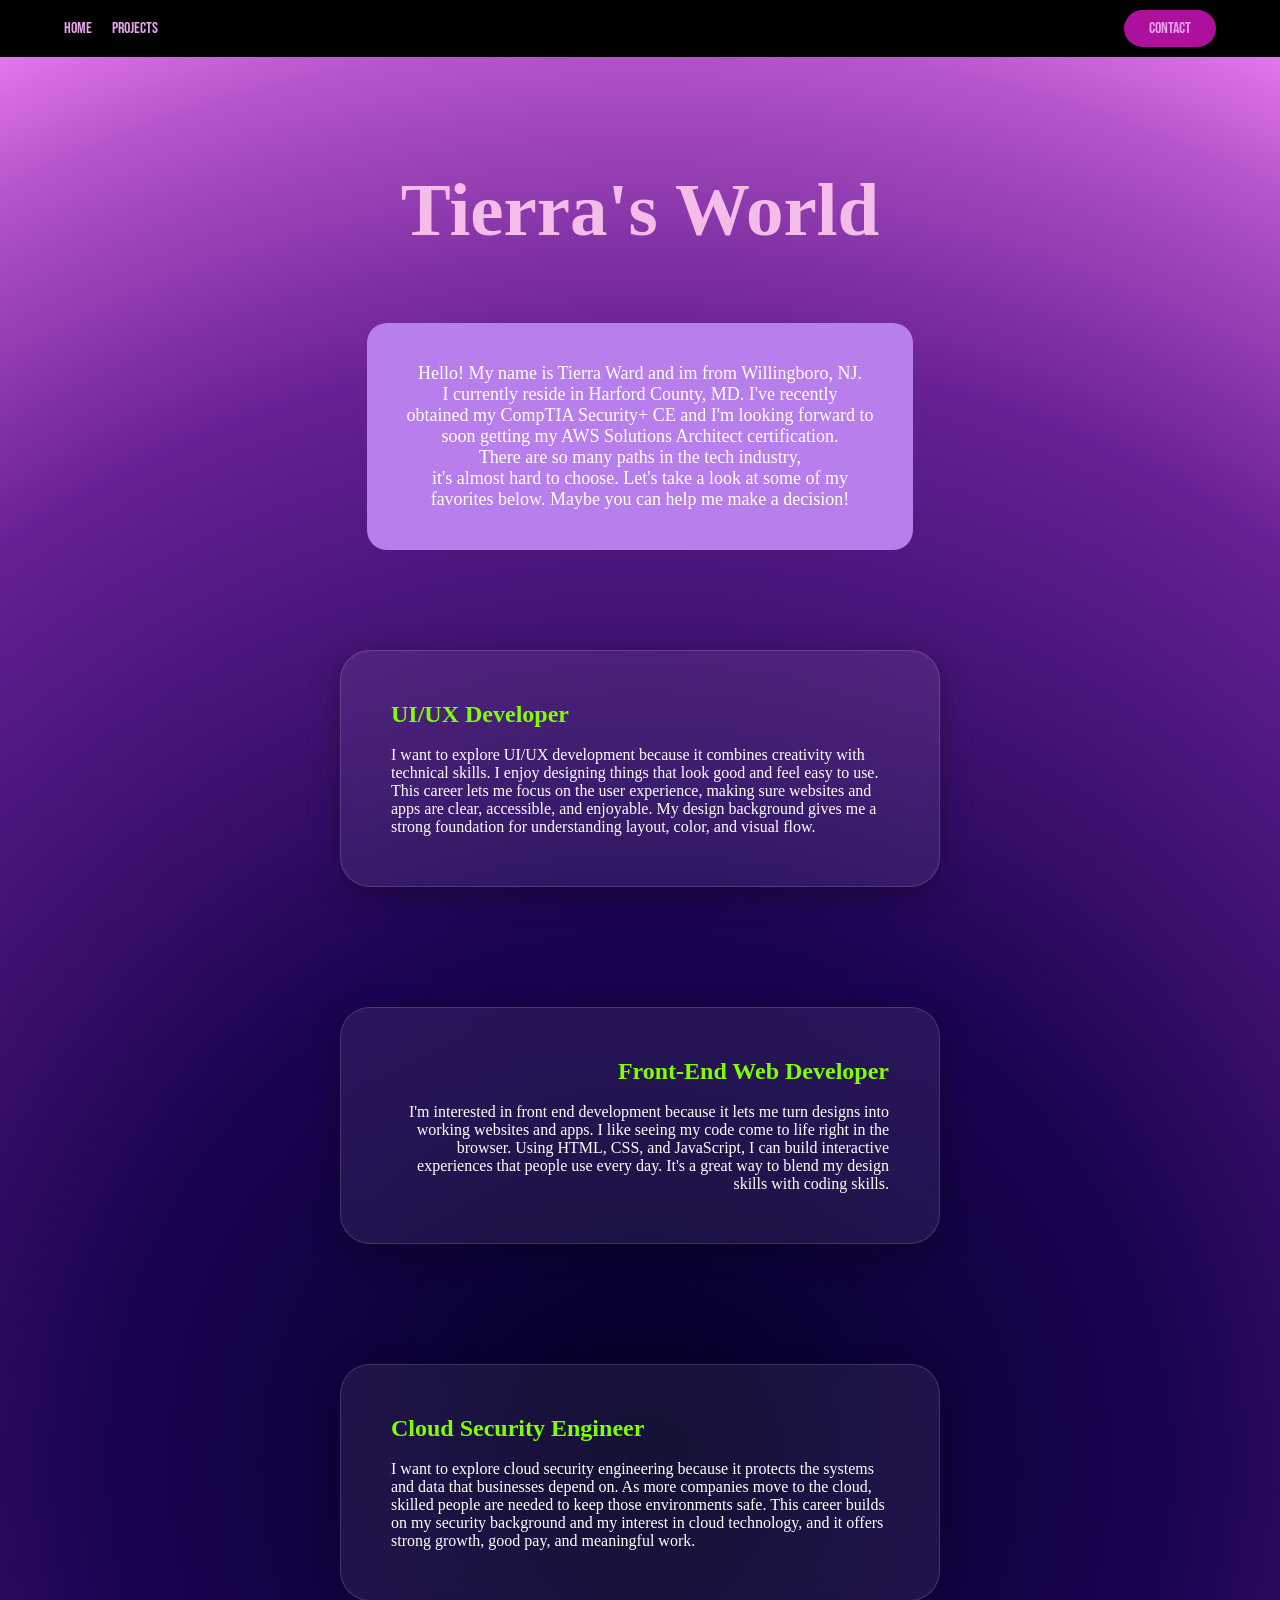
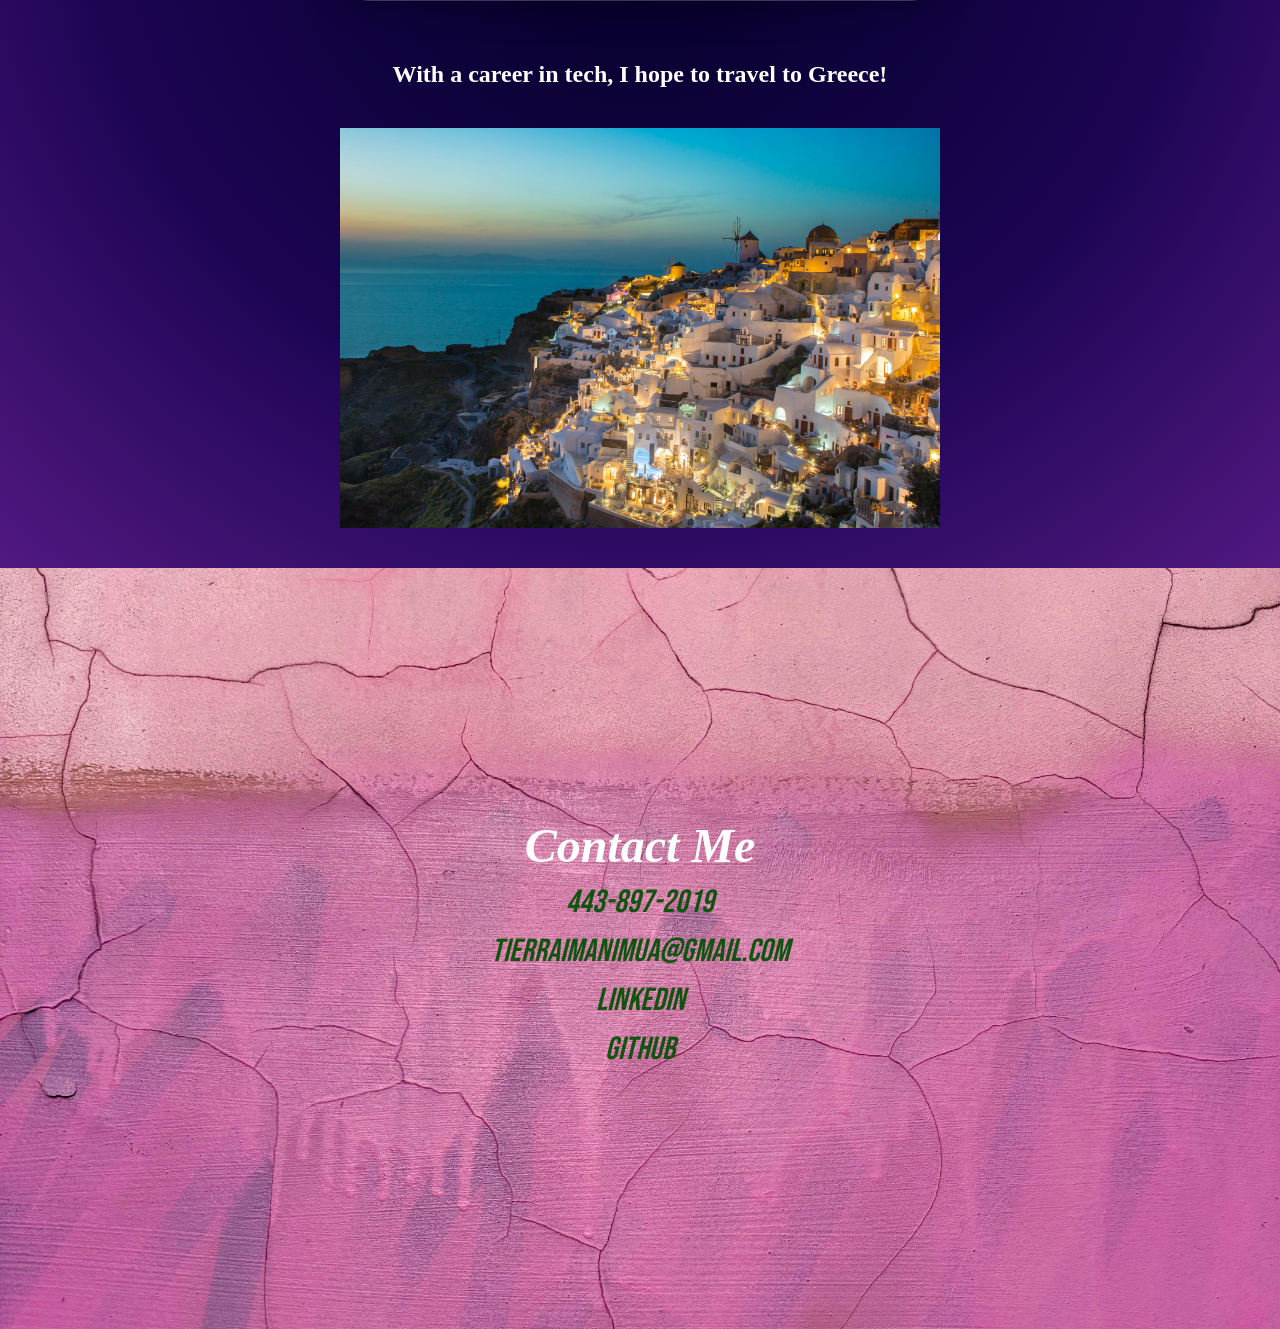
<file: index.html>
<!DOCTYPE html>
<html lang="en">
    <head>
        <meta charset="UTF-8">
        <title>Front End Web Development Portfolio</title>
        <meta name="viewport" content="width=device-width, initial-scale=1.0">
        <link rel="stylesheet" href="styles.css">
        <meta name= "viewport" content="width=device-width, initial-scale=1.0"> 
    </head>
    <body>
        <header>
            <nav>
                <ul class="nav_links">
                    <li><a href="index.html">Home</a></li>
                    <li><a href="projects.html" target="_self">Projects</a></li>
                </ul>
            </nav>
            <a class="cta" href="#contact_info"><button>Contact</button></a>
        </header>
        <main>
            <h1 class="heading">Tierra's World</h1>
            <div class="bio_box">
                <p id="bio">Hello! My name is Tierra Ward and im from Willingboro, NJ.<br>
                I currently reside in Harford County, MD. I've recently<br>
                obtained my CompTIA Security+ CE and I'm looking forward to<br>
                soon getting my AWS Solutions Architect certification.<br>
                There are so many paths in the tech industry,<br>
                it's almost hard to choose. Let's take a look at some of my<br>
                favorites below. Maybe you can help me make a decision!
                </p>
            </div>
            
            <section class="ux_dev">
                <div class="text_container">
                <h2 class="text_title">UI/UX Developer</h2>
                <br>
                <p>I want to explore UI/UX development because it combines creativity with technical skills.
                I enjoy designing things that look good and feel easy to use.
                This career lets me focus on the user experience, making sure websites
                and apps are clear, accessible, and enjoyable. My design background gives
                me a strong foundation for understanding layout, color, and visual flow.</p>
                </div>
            </section>
            
            <section class="front_dev">
                <div class="text_container">
                <h2 class="text_title">Front-End Web Developer</h2>
                <br>
                <p>I'm interested in front end development because it lets me turn designs 
                    into working websites and apps. I like seeing my code come to life right
                    in the browser. Using HTML, CSS, and JavaScript, I can build interactive 
                    experiences that people use every day. It's a great way to blend my design 
                    skills with coding skills.</p>
                </div>
            </section>

            <section class="cloud">
                <div class="text_container">
                <h2 class="text_title">Cloud Security Engineer</h2>
                <br>
                <p>I want to explore cloud security engineering because it protects the systems 
                    and data that businesses depend on. As more companies move to the cloud, skilled 
                    people are needed to keep those environments safe. This career builds on my security
                    background and my interest in cloud technology, and it offers strong growth, good pay,
                    and meaningful work.</p>
                </div>
            </section>
            <di>
                <h2 class="greece_header">With a career in tech, I hope to travel to Greece!</h2>
                <div class="greece_frame">
                    <img src="assets/Greece.jpg" alt="beautiful city of Greece">
                </div>
            </di>
        </main>
        <footer id="contact_info">
             <address>
                <div class="footh2_box">
                    <h2 class="footh2">Contact Me</h2>
                </div>
                <div>
                    <a class="contact" href="tel:4438972019">443-897-2019</a></li>
                    <a class="contact" href="mailto:tierraimanimua@gmail.com">tierraimanimua@gmail.com</a></li>
                    <a class="contact" href="https://www.linkedin.com/in/tierra-ward-404134386" target="_blank">LinkedIn</a></li>
                    <a class="contact" href="https://github.com/TierraImani/CodeSquad-Portfolio.git" target="_blank">GitHub</a></li>
                </div>
            </address>
        </footer>
    </body>
</html>
</file>
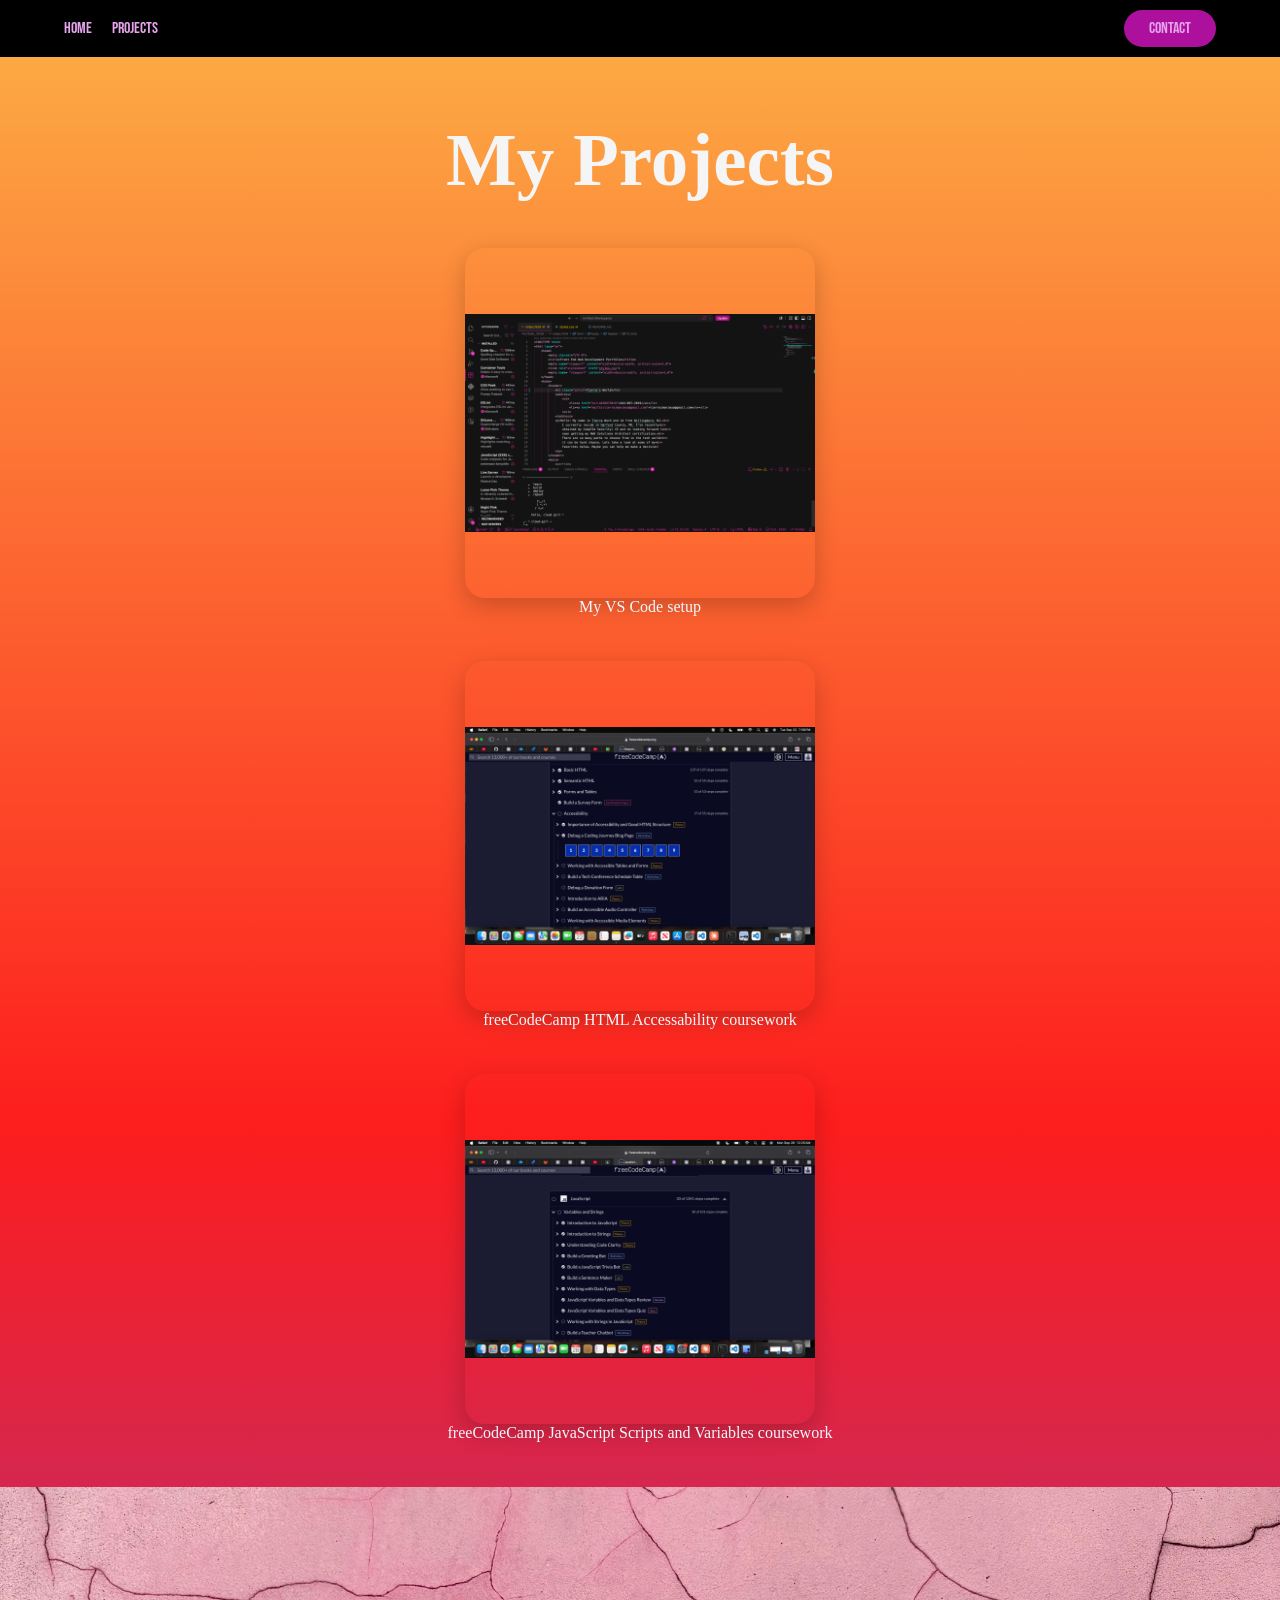
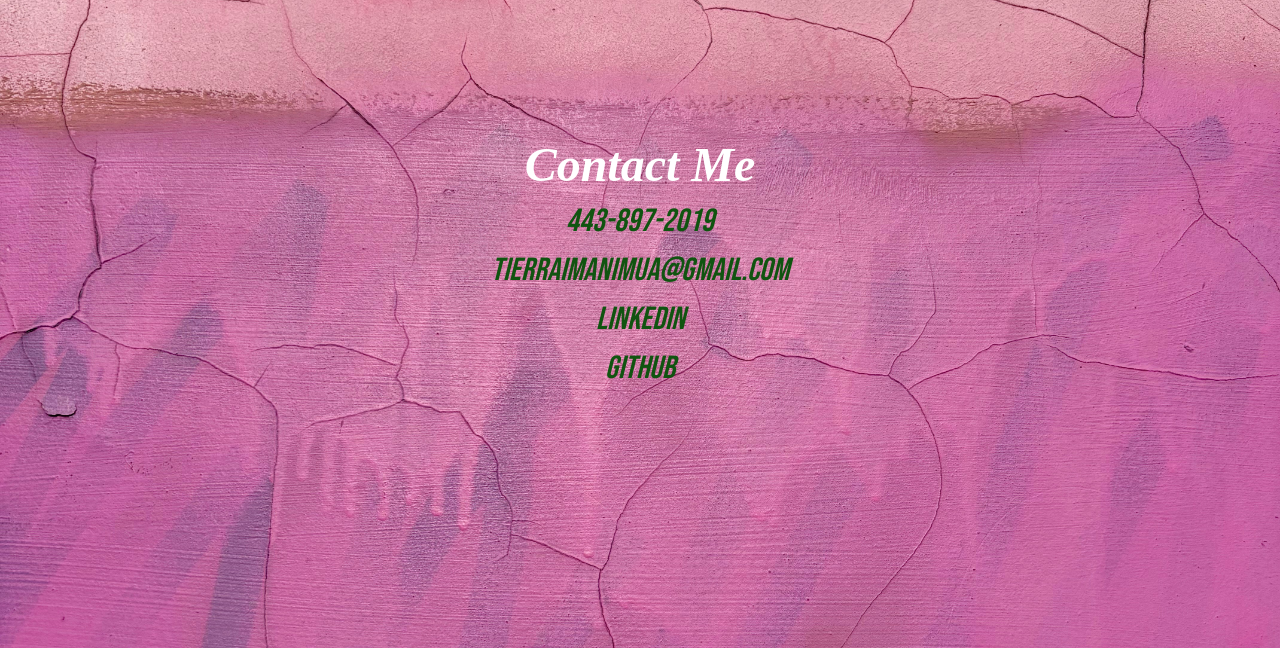
<file: projects.html>
<!DOCTYPE html>
<html lang="en">
    <head>
        <meta charset="UTF-8">
        <title>Front End Web Development Portfolio</title>
        <meta name="viewport" content="width=device-width, initial-scale=1.0">
        <link rel="stylesheet" href="styles.css">
        <meta name= "viewport" content="width=device-width, initial-scale=1.0"> 
    </head>
    <body class="background2">
        <header>
            <nav>
                <ul class="nav_links">
                    <li><a href="index.html">Home</a></li>
                    <li><a href="projects.html">Projects</a></li>
                </ul>
            </nav>
            <a class="cta" href="#contact_info"><button>Contact</button></a>
        </header>

        <h1 class="heading2">My Projects</h1>

        <div class="img_containers">

        <figure class="fig_box">
            <div class="frame">
                <img src="assets/VS_Code.png" alt="VS Code screenshot">
            </div>
            <figcaption>My VS Code setup</figcaption>
        </figure>
        
        <figure class="fig_box">
            <div class="frame">
                <img src="assets/Accessibility.png" alt="freeCodeCamp HTML Accessibility coursework">
            </div>
            <figcaption>freeCodeCamp HTML Accessability coursework</figcaption>
        </figure>
        
        <figure class="fig_box">
            <div class="frame">
                <img src="assets/Java_Variables.png" alt="freeCodeCamp JavaScript scripts and variables screenshot">
            </div>
            <figcaption>freeCodeCamp JavaScript Scripts and Variables coursework</figcaption>
        </figure>

        </div>
        <footer id="contact_info">
             <address>
                <h2 class="footh2">Contact Me</h2>
                <div>
                    <a class="contact" href="tel:4438972019">443-897-2019</a>
                    <a class="contact" href="mailto:tierraimanimua@gmail.com">tierraimanimua@gmail.com</a></li>
                    <a class="contact" href="https://www.linkedin.com/in/tierra-ward-404134386" target="_blank">LinkedIn</a></li>
                    <a class="contact" href="https://github.com/TierraImani/CodeSquad-Portfolio.git" target="_blank">GitHub</a></li>
                </div>
            </address>
        </footer>
    </body>
</html>
</file>
<file: styles.css>
@import url('https://fonts.googleapis.com/css2?family=Bebas+Neue&display=swap');

* {
    margin: 0;
    padding: 0;
    box-sizing: border-box;
    scroll-behavior: smooth;
}

body {
    background: #020024;
    background: radial-gradient(circle, rgba(2, 0, 36, 1) 0%, rgba(27, 4, 82, 1) 34%, rgba(104, 33, 148, 1) 70%, rgba(182, 85, 201, 1) 89%, rgba(245, 134, 252, 1) 100%);
    margin: 0;
    min-height: 100vh;
    display: flex;
    flex-direction: column;
    
}

.background2 {
    background: #833AB4;
    background: linear-gradient(0deg,rgba(131, 58, 180, 1) 0%, rgba(253, 29, 29, 1) 50%, rgba(252, 176, 69, 1) 100%);
}

.heading {
    font-size: 75px;
    text-align: center;
    padding: 30px;
    color: rgb(244, 189, 233);
    margin: 80px 0px 0px 0px;
}

.heading2 {
    font-size: 75px;
    text-align: center;
    padding: 60px 0px 0px 0px;
    color: whitesmoke;
}

.text_title {
    color:chartreuse;
}

li, a, button {
    font-family: "Bebas Neue", -apple-system, BlinkMacSystemFont, 'Segoe UI', Roboto, Oxygen, Ubuntu, Cantarell, 'Open Sans', 'Helvetica Neue', sans-serif;
    font-weight: 400;
    font-size: 16px;
    color: rgb(230, 164, 236);
    text-decoration: none;
}

.contact {
    font-size: 32px;
    margin: 10px;
    display: flex;
    flex-direction: column;
    color:rgb(16, 84, 16);
}

.contact:hover {
    color: chartreuse;
}

.contact:active {
    color: rgb(38, 241, 241);
}

header {
    display: flex;
    justify-content: space-between;
    align-items: center;
    padding: 10px 5%;
    background-color: black;
    width: 100%;
}

/* Nav Bar */

.nav_links {
    list-style: none;
    display: flex;
    gap: 20px;
    padding: 0;
    margin: 0;
}


.nav_links li a {
    text-decoration: none;
    transition: all 0.3s ease 0s;
}

.nav_links li a:hover {
    color: deeppink;
}

button {
    padding: 9px 25px;
    background-color: rgba(215, 21, 197, 0.8);
    border: none;
    border-radius: 50px;
    cursor: pointer;
    transition: all 0.3s ease 0s;
}

button:hover {
    background-color: rgba(247, 104, 234, 0.8);
}

/* End Nav Bar */

#bio {
    display: inline-block;
    background-color: rgb(183, 126, 236);
    text-align: center;
    border-radius: 20px;
    color: white;
    padding: 40px;
    font-size: 18px;
}

.bio_box {
    display: flex;
    justify-content: center;
    align-items: center;
    margin: 40px;
}

/* Job Paragraph Section */

section {
    display: flex;
    justify-content: center;
    padding: 60px 20px;
}

.ux_dev {
    background-color: none;
    color: white;
    text-align: left;
}

.front_dev {
    background-color: none;
    color: white;
    text-align: right;
}

.cloud {
    background-color: none;
    color: white;
    text-align: left;
}

.text_container {
    background-color: rgba(255, 255, 255, 0.07); 
    backdrop-filter: blur(12px);
    -webkit-backdrop-filter: blur(12px);
    border: 1px solid rgba(255, 255, 255, 0.15);
    border-radius: 30px;
    padding: 50px;
    max-width: 600px;
    width: 100%;
    transition: all 0.4s ease-in-out;
    box-shadow: 0 8px 32px 0 rgba(0, 0, 0, 0.3);
}

.text_container:hover{
    transform: translateY(-5px);
    background-color: rgba(255, 255, 255, 0.12);
    box-shadow: 0 0 30px 5px rgba(255, 20, 147, 0.6); 
    border-color: rgba(255, 20, 147, 0.4);
}
/* Job Paragraph Section */

.greece_header{
    color: white;
    text-align: center;
}

.greece_frame {
    width: 100vw;
    height: 400px;
    margin: 40px 0;
}

.greece_frame img {
    object-fit: contain;
    width: 100%;
    height: 100%;

}

footer {
    margin-top: auto;
    background-image: url("assets/footer_img2.jpg");
    background-position: center;
    background-size: cover;
    background-repeat: no-repeat;
    padding: 250px 20px;

    color: white;
    text-align: center;
    width: 100%;
}

.footh2 {
    font-size: 48px;
}

/* Project Containers */

.image_containers {
    display: flex;
    flex-direction: column;
    align-items: center;
    gap: 40px;
    width: 100%;
    padding: 40px 0;
}

.fig_box {
    display: flex;
    flex-direction: column;
    align-items: center;
    max-width: 350px;
    width: 100%;
    margin: 45px auto;
}

.frame {
     width: 100%;
    max-width: 550px;
    height: 350px;     
    overflow: hidden;
    border-radius: 20px;
    box-shadow: 0 8px 24px rgba(0,0,0,0.2);
}

.fig_box img {
    width: 100%;
    height: 100%;
    object-fit: contain;
    object-position: center;
}

figcaption {
    color: aliceblue;
    width: 400px;
    text-align: center;
}

/* Project Containers */
</file>
